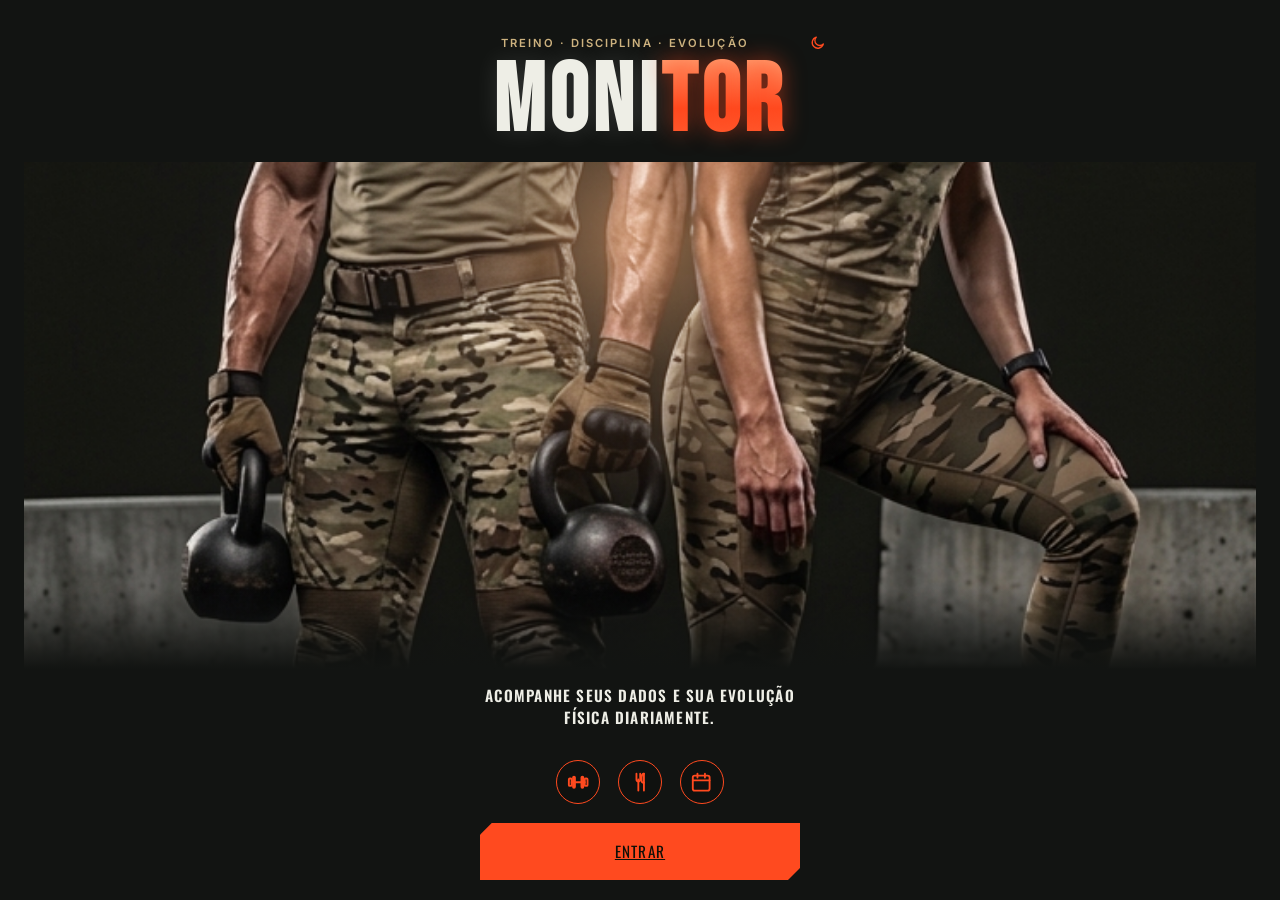
<file: index.html>
<!DOCTYPE html>
<html lang="pt-BR">
<head>
  <meta charset="UTF-8" />
  <meta name="viewport" content="width=device-width, initial-scale=1.0" />
  <title>MONITOR</title>
  <script>
    (function () {
      var theme = localStorage.getItem("monitor_theme") || "dark";
      document.documentElement.setAttribute("data-theme", theme);
    })();
  </script>
  <link rel="preconnect" href="https://fonts.googleapis.com" />
  <link rel="preconnect" href="https://fonts.gstatic.com" crossorigin />
  <link
    href="https://fonts.googleapis.com/css2?family=Bebas+Neue&family=Oswald:wght@400;500;600;700&family=Inter:wght@400;500;600;700&display=swap"
    rel="stylesheet"
  />
  <link rel="stylesheet" href="css/styles.css" />
</head>
<body>
  <main class="splash">
    <div class="splash__header">
      <div class="splash__header-row">
        <p class="splash__badge">Treino &middot; Disciplina &middot; Evolução</p>
        <button
          id="theme-toggle"
          class="theme-toggle splash__theme-toggle"
          type="button"
          aria-label="Alternar tema"
        >
          <svg class="icon-sun" viewBox="0 0 24 24" stroke-width="2" stroke-linecap="round" stroke-linejoin="round">
            <circle cx="12" cy="12" r="4"></circle>
            <path d="M12 2v2M12 20v2M4.9 4.9l1.4 1.4M17.7 17.7l1.4 1.4M2 12h2M20 12h2M4.9 19.1l1.4-1.4M17.7 6.3l1.4-1.4"></path>
          </svg>
          <svg class="icon-moon" viewBox="0 0 24 24" stroke-width="2" stroke-linecap="round" stroke-linejoin="round">
            <path d="M20 14.5A8.5 8.5 0 1 1 9.5 4a6.5 6.5 0 0 0 10.5 10.5z"></path>
          </svg>
        </button>
      </div>
      <h1 class="splash__title">MONI<span>TOR</span></h1>
    </div>

    <div class="splash__hero">
      <img src="assets/images/splash-hero.jpg" alt="" class="splash__hero-img" />
      <div class="splash__hero-glow" aria-hidden="true"></div>
    </div>

    <p class="splash__tagline">Acompanhe seus dados e sua evolução física diariamente.</p>

    <div class="splash__icons" aria-hidden="true">
      <span class="splash__icon">
        <svg viewBox="0 0 24 24" stroke-width="2" stroke-linecap="round" stroke-linejoin="round">
          <rect x="2" y="8" width="3" height="8" rx="1"></rect>
          <rect x="19" y="8" width="3" height="8" rx="1"></rect>
          <line x1="5" y1="12" x2="19" y2="12"></line>
          <rect x="6.5" y="6" width="2" height="12" rx="1"></rect>
          <rect x="15.5" y="6" width="2" height="12" rx="1"></rect>
        </svg>
      </span>
      <span class="splash__icon">
        <svg viewBox="0 0 24 24" stroke-width="2" stroke-linecap="round" stroke-linejoin="round">
          <path d="M8 3v6a2 2 0 0 0 4 0V3"></path>
          <path d="M10 9v12"></path>
          <path d="M16 3c-1.4 0-2.5 1.6-2.5 4v3.5a2 2 0 0 0 2 2H16"></path>
          <path d="M16 3v18"></path>
        </svg>
      </span>
      <span class="splash__icon">
        <svg viewBox="0 0 24 24" stroke-width="2" stroke-linecap="round" stroke-linejoin="round">
          <rect x="3" y="5" width="18" height="16" rx="2"></rect>
          <path d="M3 10h18"></path>
          <path d="M8 3v4"></path>
          <path d="M16 3v4"></path>
        </svg>
      </span>
    </div>

    <div class="splash__actions">
      <a href="dashboard.html" class="btn btn-primary btn-block">Entrar</a>
    </div>
  </main>

  <script src="js/storage.js"></script>
  <script src="js/theme.js"></script>
</body>
</html>
</file>
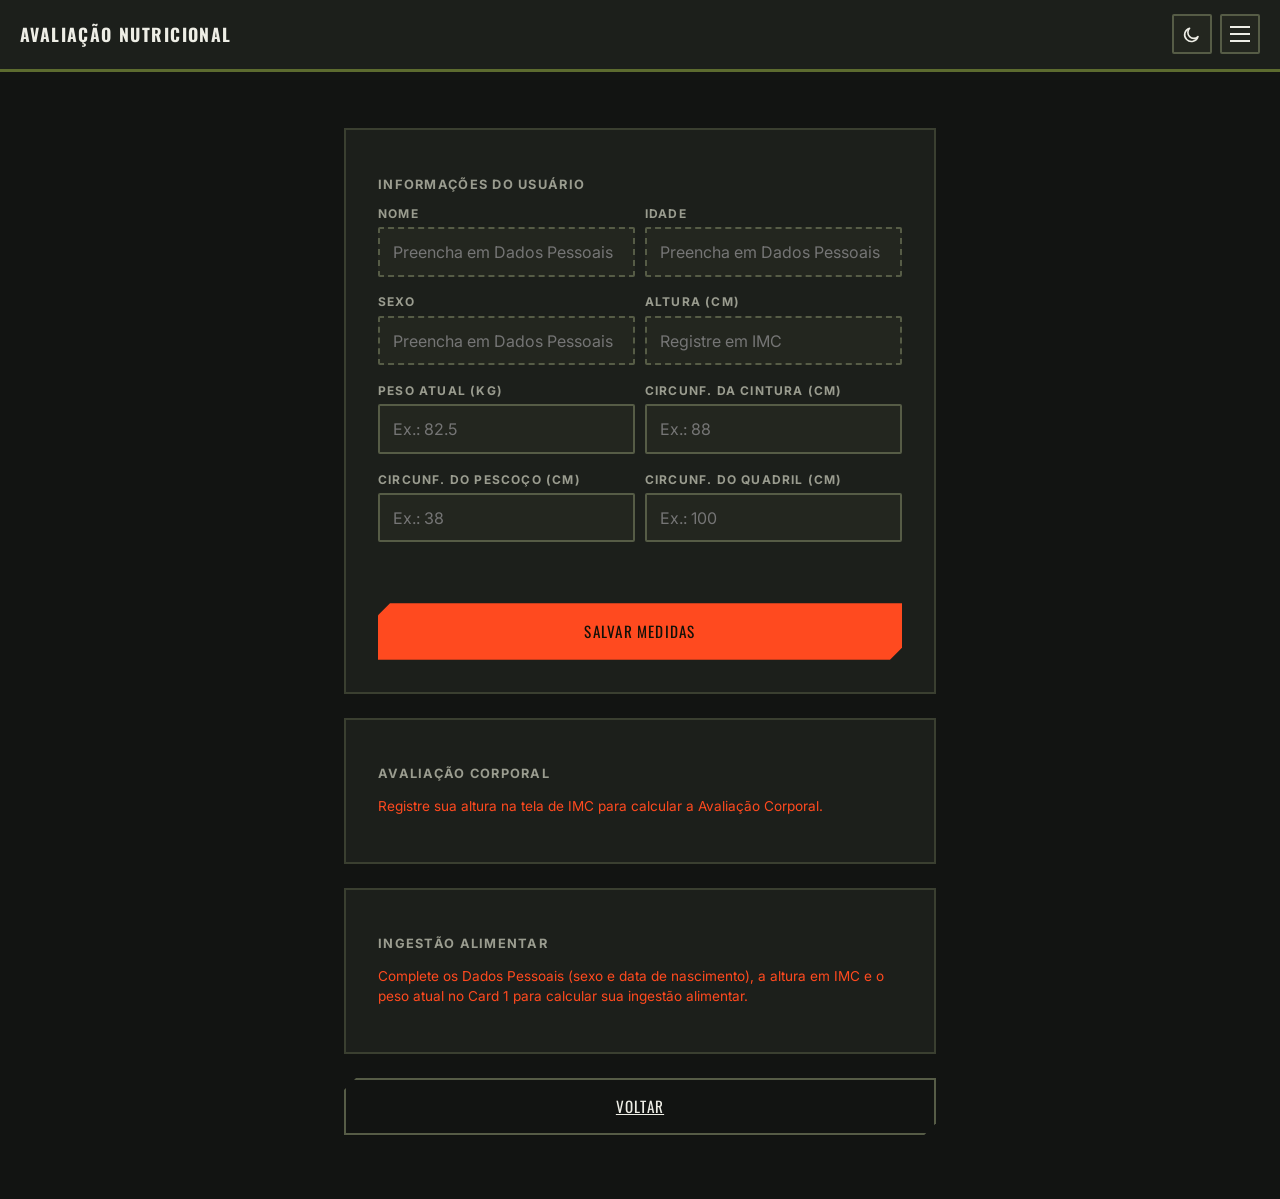
<file: avaliacao-nutricional.html>
<!DOCTYPE html>
<html lang="pt-BR">
<head>
  <meta charset="UTF-8" />
  <meta name="viewport" content="width=device-width, initial-scale=1.0" />
  <title>MONITOR — Avaliação Nutricional</title>
  <script>
    (function () {
      var theme = localStorage.getItem("monitor_theme") || "dark";
      document.documentElement.setAttribute("data-theme", theme);
    })();
  </script>
  <link rel="preconnect" href="https://fonts.googleapis.com" />
  <link rel="preconnect" href="https://fonts.gstatic.com" crossorigin />
  <link
    href="https://fonts.googleapis.com/css2?family=Bebas+Neue&family=Oswald:wght@400;500;600;700&family=Inter:wght@400;500;600;700&display=swap"
    rel="stylesheet"
  />
  <link rel="stylesheet" href="css/styles.css" />
</head>
<body>
  <header class="topbar">
    <h1 class="topbar__title">Avaliação Nutricional</h1>
    <div class="topbar__actions">
      <button id="theme-toggle" class="theme-toggle" type="button" aria-label="Alternar tema">
        <svg class="icon-sun" viewBox="0 0 24 24" stroke-width="2" stroke-linecap="round" stroke-linejoin="round">
          <circle cx="12" cy="12" r="4"></circle>
          <path d="M12 2v2M12 20v2M4.9 4.9l1.4 1.4M17.7 17.7l1.4 1.4M2 12h2M20 12h2M4.9 19.1l1.4-1.4M17.7 6.3l1.4-1.4"></path>
        </svg>
        <svg class="icon-moon" viewBox="0 0 24 24" stroke-width="2" stroke-linecap="round" stroke-linejoin="round">
          <path d="M20 14.5A8.5 8.5 0 1 1 9.5 4a6.5 6.5 0 0 0 10.5 10.5z"></path>
        </svg>
      </button>
      <button
        id="menu-toggle"
        class="hamburger"
        type="button"
        aria-label="Abrir menu"
        aria-expanded="false"
        aria-controls="nav-menu"
      >
        <span></span><span></span><span></span>
      </button>
    </div>
  </header>

  <div id="nav-overlay" class="nav-overlay"></div>
  <nav id="nav-menu" class="nav-menu" aria-hidden="true">
    <p class="nav-menu__title">Menu</p>
    <a href="dashboard.html" class="nav-menu__link">Dashboard</a>
    <a href="dados-pessoais.html" class="nav-menu__link">Dados Pessoais</a>
    <a href="imc.html" class="nav-menu__link">IMC</a>
    <a href="avaliacao-nutricional.html" class="nav-menu__link nav-menu__link--active">Avaliação Nutricional</a>
    <a href="percentual-gordura.html" class="nav-menu__link">% de Gordura</a>
    <a href="calculos-alimentares.html" class="nav-menu__link">Cálculos Alimentares</a>
    <a href="registro-alimentar.html" class="nav-menu__link">Registro Alimentar</a>
    <a href="cadastro-alimentos.html" class="nav-menu__link">Base de Alimentos</a>
    <a href="exercicio-fisico.html" class="nav-menu__link">Exercício Físico</a>
    <button id="menu-sair" class="nav-menu__link nav-menu__link--exit" type="button">Sair</button>
  </nav>

  <main class="container">

    <!-- ===================================================
         CARD 1 — Informações do Usuário
         Nome/idade/sexo/altura vêm de Dados Pessoais e IMC
         (somente leitura). Peso atual e circunferências são
         próprios desta tela e alimentam o Card 2.
         =================================================== -->
    <form id="form-medidas" class="card" novalidate>
      <p class="chart-card__title">Informações do Usuário</p>

      <div class="field-row">
        <div class="field">
          <label for="av-nome">Nome</label>
          <input type="text" id="av-nome" readonly placeholder="Preencha em Dados Pessoais" />
        </div>
        <div class="field">
          <label for="av-idade">Idade</label>
          <input type="text" id="av-idade" readonly placeholder="Preencha em Dados Pessoais" />
        </div>
      </div>

      <div class="field-row">
        <div class="field">
          <label for="av-sexo">Sexo</label>
          <input type="text" id="av-sexo" readonly placeholder="Preencha em Dados Pessoais" />
        </div>
        <div class="field">
          <label for="av-altura">Altura (cm)</label>
          <input type="text" id="av-altura" readonly placeholder="Registre em IMC" />
        </div>
      </div>

      <div class="field-row">
        <div class="field">
          <label for="av-peso">Peso atual (kg)</label>
          <input type="number" id="av-peso" step="0.1" min="0" inputmode="decimal" placeholder="Ex.: 82.5" />
        </div>
        <div class="field">
          <label for="av-cintura">Circunf. da cintura (cm)</label>
          <input type="number" id="av-cintura" step="0.1" min="0" inputmode="decimal" placeholder="Ex.: 88" />
        </div>
      </div>

      <div class="field-row">
        <div class="field">
          <label for="av-pescoco">Circunf. do pescoço (cm)</label>
          <input type="number" id="av-pescoco" step="0.1" min="0" inputmode="decimal" placeholder="Ex.: 38" />
        </div>
        <div class="field">
          <label for="av-quadril">Circunf. do quadril (cm)</label>
          <input type="number" id="av-quadril" step="0.1" min="0" inputmode="decimal" placeholder="Ex.: 100" />
        </div>
      </div>

      <p id="medidas-feedback" class="form-feedback"></p>

      <div class="actions">
        <button type="submit" class="btn btn-primary btn-block">Salvar Medidas</button>
      </div>
    </form>

    <!-- ===================================================
         CARD 2 — Avaliação Corporal
         IMC (OMS) + % de gordura corporal (método US Navy),
         calculados a partir do Card 1. Somente leitura.
         =================================================== -->
    <section class="card">
      <p class="chart-card__title">Avaliação Corporal</p>

      <div id="corporal-resultado" class="totals-grid hidden">
        <div class="total-card">
          <p class="total-card__label">IMC</p>
          <p class="total-card__value" id="av-imc-valor">--</p>
          <p class="total-card__meta" id="av-imc-classificacao"></p>
        </div>
        <div class="total-card">
          <p class="total-card__label">% Gordura Corporal</p>
          <p class="total-card__value" id="av-gordura-valor">--</p>
          <p class="total-card__meta" id="av-gordura-meta">Método US Navy</p>
        </div>
      </div>

      <p id="corporal-mensagem" class="form-feedback"></p>
    </section>

    <!-- ===================================================
         CARD 3 — Ingestão Alimentar
         TMB (Mifflin-St Jeor) x fator de atividade = TDEE.
         Ajuste manual sobre o TDEE define a Meta Calórica Diária,
         que é gravada na MESMA chave usada pelo Registro
         Alimentar/Dashboard (ver comentário no JS).
         =================================================== -->
    <section class="card">
      <p class="chart-card__title">Ingestão Alimentar</p>

      <p id="ingestao-mensagem" class="form-feedback"></p>

      <div id="ingestao-conteudo" class="hidden">
        <div class="field">
          <label>Nível de atividade física</label>
          <div class="radio-group radio-group--stack" id="fator-atividade-group">
            <div class="radio-option">
              <input type="radio" id="fator-sedentario" name="fator-atividade" value="sedentario" />
              <label for="fator-sedentario">Pouco ou nenhum exercício, rotina parada</label>
            </div>
            <div class="radio-option">
              <input type="radio" id="fator-leve" name="fator-atividade" value="leve" />
              <label for="fator-leve">Exercício leve, 1 a 3 vezes por semana</label>
            </div>
            <div class="radio-option">
              <input type="radio" id="fator-moderado" name="fator-atividade" value="moderado" />
              <label for="fator-moderado">Exercício moderado, 3 a 5 vezes por semana</label>
            </div>
            <div class="radio-option">
              <input type="radio" id="fator-intenso" name="fator-atividade" value="intenso" />
              <label for="fator-intenso">Exercício intenso, 6 a 7 vezes por semana</label>
            </div>
            <div class="radio-option">
              <input type="radio" id="fator-muito-intenso" name="fator-atividade" value="muito_intenso" />
              <label for="fator-muito-intenso">Exercício muito intenso todos os dias, ou trabalho físico pesado + treino</label>
            </div>
          </div>
        </div>

        <p id="tmb-texto" class="peso-atual-texto"></p>

        <div class="kcal-overview">
          <p class="kcal-overview__title">Gasto Calórico Diário Estimado</p>
          <p class="kcal-overview__value"><span id="av-tdee-valor">--</span><span class="kcal-overview__meta">kcal</span></p>
        </div>

        <div class="field">
          <label for="av-ajuste">Ajuste (kcal)</label>
          <input type="number" id="av-ajuste" step="50" inputmode="decimal" placeholder="Ex.: -300 ou +300" />
        </div>
        <p class="form-feedback">Ajuste negativo gera déficit calórico (perda de peso). Ajuste positivo gera superávit calórico (ganho de peso).</p>

        <div class="kcal-overview">
          <p class="kcal-overview__title">Meta Calórica Diária</p>
          <p class="kcal-overview__value"><span id="av-meta-valor">--</span><span class="kcal-overview__meta">kcal</span></p>
        </div>

        <p id="meta-calorica-feedback" class="form-feedback"></p>

        <div class="actions">
          <button type="button" id="btn-salvar-meta-calorica" class="btn btn-primary btn-block">Salvar Meta Calórica Diária</button>
        </div>
      </div>
    </section>

    <div class="actions">
      <a href="dashboard.html" class="btn btn-secondary btn-block">Voltar</a>
    </div>
  </main>

  <script src="js/storage.js"></script>
  <script src="js/calculos.js"></script>
  <script src="js/theme.js"></script>
  <script src="js/menu.js"></script>
  <script src="js/avaliacao-nutricional.js"></script>
</body>
</html>
</file>
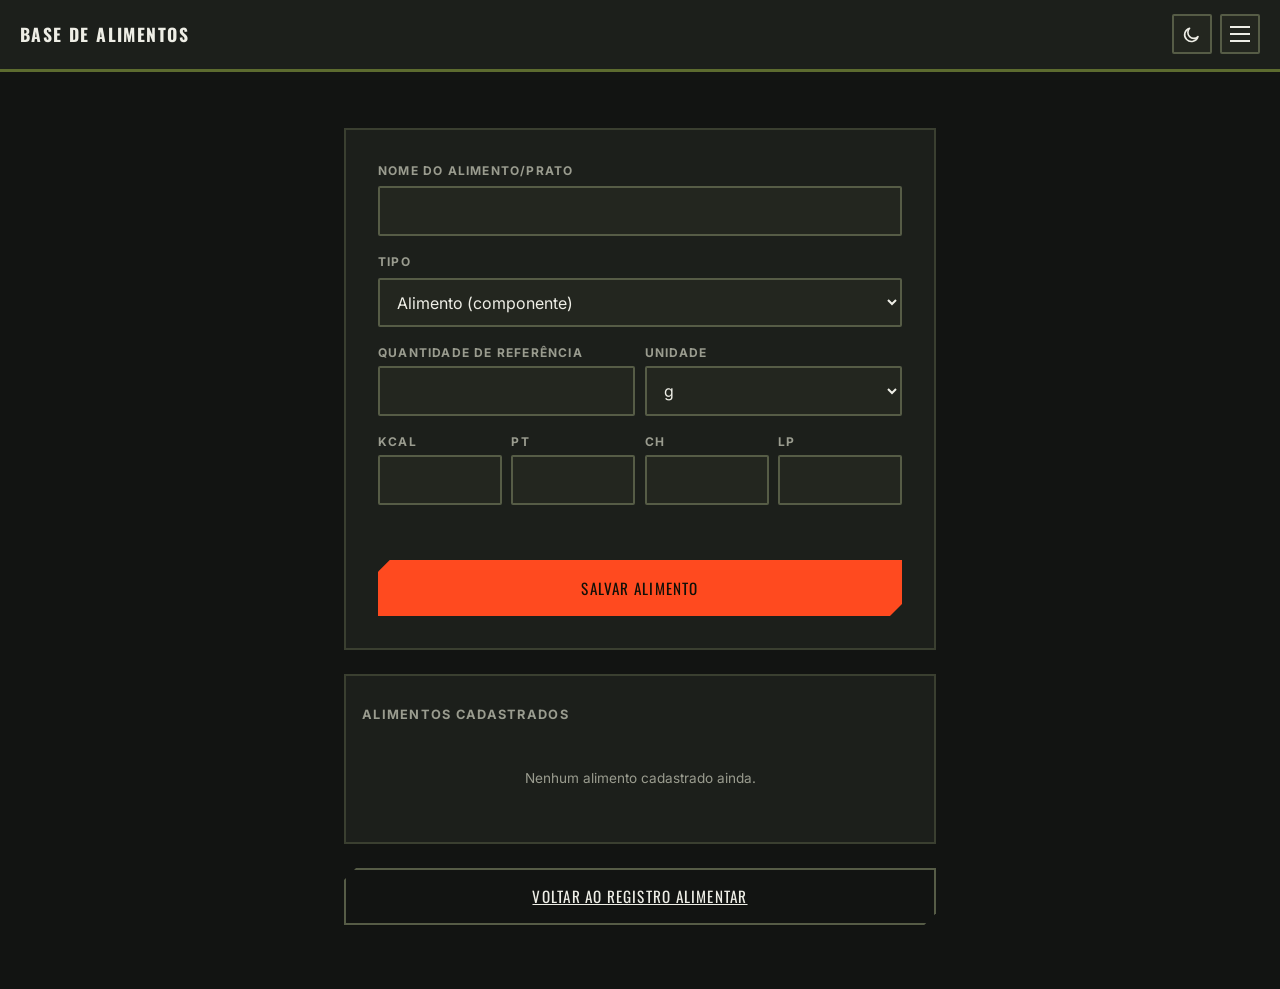
<file: cadastro-alimentos.html>
<!DOCTYPE html>
<html lang="pt-BR">
<head>
  <meta charset="UTF-8" />
  <meta name="viewport" content="width=device-width, initial-scale=1.0" />
  <title>MONITOR — Base de Alimentos</title>
  <script>
    (function () {
      var theme = localStorage.getItem("monitor_theme") || "dark";
      document.documentElement.setAttribute("data-theme", theme);
    })();
  </script>
  <link rel="preconnect" href="https://fonts.googleapis.com" />
  <link rel="preconnect" href="https://fonts.gstatic.com" crossorigin />
  <link
    href="https://fonts.googleapis.com/css2?family=Bebas+Neue&family=Oswald:wght@400;500;600;700&family=Inter:wght@400;500;600;700&display=swap"
    rel="stylesheet"
  />
  <link rel="stylesheet" href="css/styles.css" />
</head>
<body>
  <header class="topbar">
    <h1 class="topbar__title">Base de Alimentos</h1>
    <div class="topbar__actions">
      <button id="theme-toggle" class="theme-toggle" type="button" aria-label="Alternar tema">
        <svg class="icon-sun" viewBox="0 0 24 24" stroke-width="2" stroke-linecap="round" stroke-linejoin="round">
          <circle cx="12" cy="12" r="4"></circle>
          <path d="M12 2v2M12 20v2M4.9 4.9l1.4 1.4M17.7 17.7l1.4 1.4M2 12h2M20 12h2M4.9 19.1l1.4-1.4M17.7 6.3l1.4-1.4"></path>
        </svg>
        <svg class="icon-moon" viewBox="0 0 24 24" stroke-width="2" stroke-linecap="round" stroke-linejoin="round">
          <path d="M20 14.5A8.5 8.5 0 1 1 9.5 4a6.5 6.5 0 0 0 10.5 10.5z"></path>
        </svg>
      </button>
      <button
        id="menu-toggle"
        class="hamburger"
        type="button"
        aria-label="Abrir menu"
        aria-expanded="false"
        aria-controls="nav-menu"
      >
        <span></span><span></span><span></span>
      </button>
    </div>
  </header>

  <div id="nav-overlay" class="nav-overlay"></div>
  <nav id="nav-menu" class="nav-menu" aria-hidden="true">
    <p class="nav-menu__title">Menu</p>
    <a href="dashboard.html" class="nav-menu__link">Dashboard</a>
    <a href="dados-pessoais.html" class="nav-menu__link">Dados Pessoais</a>
    <a href="imc.html" class="nav-menu__link">IMC</a>
    <a href="avaliacao-nutricional.html" class="nav-menu__link">Avaliação Nutricional</a>
    <a href="percentual-gordura.html" class="nav-menu__link">% de Gordura</a>
    <a href="calculos-alimentares.html" class="nav-menu__link">Cálculos Alimentares</a>
    <a href="registro-alimentar.html" class="nav-menu__link">Registro Alimentar</a>
    <a href="cadastro-alimentos.html" class="nav-menu__link nav-menu__link--active">Base de Alimentos</a>
    <a href="exercicio-fisico.html" class="nav-menu__link">Exercício Físico</a>
    <button id="menu-sair" class="nav-menu__link nav-menu__link--exit" type="button">Sair</button>
  </nav>

  <main class="container">
    <form id="form-cadastro-alimento" class="card" novalidate>
      <div class="field">
        <label for="cadastro-nome">Nome do alimento/prato</label>
        <input type="text" id="cadastro-nome" name="cadastro-nome" required />
      </div>

      <div class="field">
        <label for="cadastro-tipo">Tipo</label>
        <select id="cadastro-tipo">
          <option value="componente">Alimento (componente)</option>
          <option value="refeicao_completa">Refeição completa</option>
        </select>
      </div>

      <div class="field-row">
        <div class="field">
          <label for="cadastro-quantidade">Quantidade de referência</label>
          <input type="number" id="cadastro-quantidade" step="0.1" min="0" inputmode="decimal" required />
        </div>
        <div class="field">
          <label for="cadastro-unidade">Unidade</label>
          <select id="cadastro-unidade">
            <option value="g">g</option>
            <option value="ml">ml</option>
            <option value="uni">uni</option>
          </select>
        </div>
      </div>

      <div class="macro-grid">
        <div class="field">
          <label for="cadastro-kcal">Kcal</label>
          <input type="number" id="cadastro-kcal" step="1" min="0" inputmode="decimal" />
        </div>
        <div class="field">
          <label for="cadastro-pt">PT</label>
          <input type="number" id="cadastro-pt" step="0.1" min="0" inputmode="decimal" />
        </div>
        <div class="field">
          <label for="cadastro-ch">CH</label>
          <input type="number" id="cadastro-ch" step="0.1" min="0" inputmode="decimal" />
        </div>
        <div class="field">
          <label for="cadastro-lp">LP</label>
          <input type="number" id="cadastro-lp" step="0.1" min="0" inputmode="decimal" />
        </div>
      </div>

      <p id="cadastro-alimento-feedback" class="form-feedback"></p>

      <div class="actions">
        <button type="submit" class="btn btn-primary btn-block">Salvar Alimento</button>
      </div>
    </form>

    <section class="list-card">
      <p class="list-card__title">Alimentos Cadastrados</p>
      <ul id="alimentos-base-lista" class="record-list"></ul>
      <p id="alimentos-base-lista-empty" class="section-empty hidden">Nenhum alimento cadastrado ainda.</p>
    </section>

    <div class="actions">
      <a href="registro-alimentar.html" class="btn btn-secondary btn-block">Voltar ao Registro Alimentar</a>
    </div>
  </main>

  <div id="modal-editar-alimento" class="modal-overlay hidden">
    <div class="modal" role="dialog" aria-modal="true" aria-labelledby="modal-editar-alimento-title">
      <h2 id="modal-editar-alimento-title" class="modal__title">Editar Alimento</h2>
      <form id="form-editar-alimento" novalidate>
        <div class="field">
          <label for="editar-alimento-nome">Nome do alimento/prato</label>
          <input type="text" id="editar-alimento-nome" required />
        </div>

        <div class="field">
          <label for="editar-alimento-tipo">Tipo</label>
          <select id="editar-alimento-tipo">
            <option value="componente">Alimento (componente)</option>
            <option value="refeicao_completa">Refeição completa</option>
          </select>
        </div>

        <div class="field-row">
          <div class="field">
            <label for="editar-alimento-quantidade">Quantidade de referência</label>
            <input type="number" id="editar-alimento-quantidade" step="0.1" min="0" inputmode="decimal" required />
          </div>
          <div class="field">
            <label for="editar-alimento-unidade">Unidade</label>
            <select id="editar-alimento-unidade">
              <option value="g">g</option>
              <option value="ml">ml</option>
              <option value="uni">uni</option>
            </select>
          </div>
        </div>

        <div class="macro-grid">
          <div class="field">
            <label for="editar-alimento-kcal">Kcal</label>
            <input type="number" id="editar-alimento-kcal" step="1" min="0" inputmode="decimal" />
          </div>
          <div class="field">
            <label for="editar-alimento-pt">PT</label>
            <input type="number" id="editar-alimento-pt" step="0.1" min="0" inputmode="decimal" />
          </div>
          <div class="field">
            <label for="editar-alimento-ch">CH</label>
            <input type="number" id="editar-alimento-ch" step="0.1" min="0" inputmode="decimal" />
          </div>
          <div class="field">
            <label for="editar-alimento-lp">LP</label>
            <input type="number" id="editar-alimento-lp" step="0.1" min="0" inputmode="decimal" />
          </div>
        </div>

        <p id="editar-alimento-feedback" class="form-feedback"></p>

        <div class="actions">
          <button type="submit" class="btn btn-primary btn-block">Salvar</button>
          <button type="button" id="btn-cancelar-edicao-alimento" class="btn btn-secondary btn-block">Cancelar</button>
        </div>
      </form>
    </div>
  </div>

  <script src="js/storage.js"></script>
  <script src="js/theme.js"></script>
  <script src="js/menu.js"></script>
  <script src="js/cadastro-alimentos.js"></script>
</body>
</html>
</file>
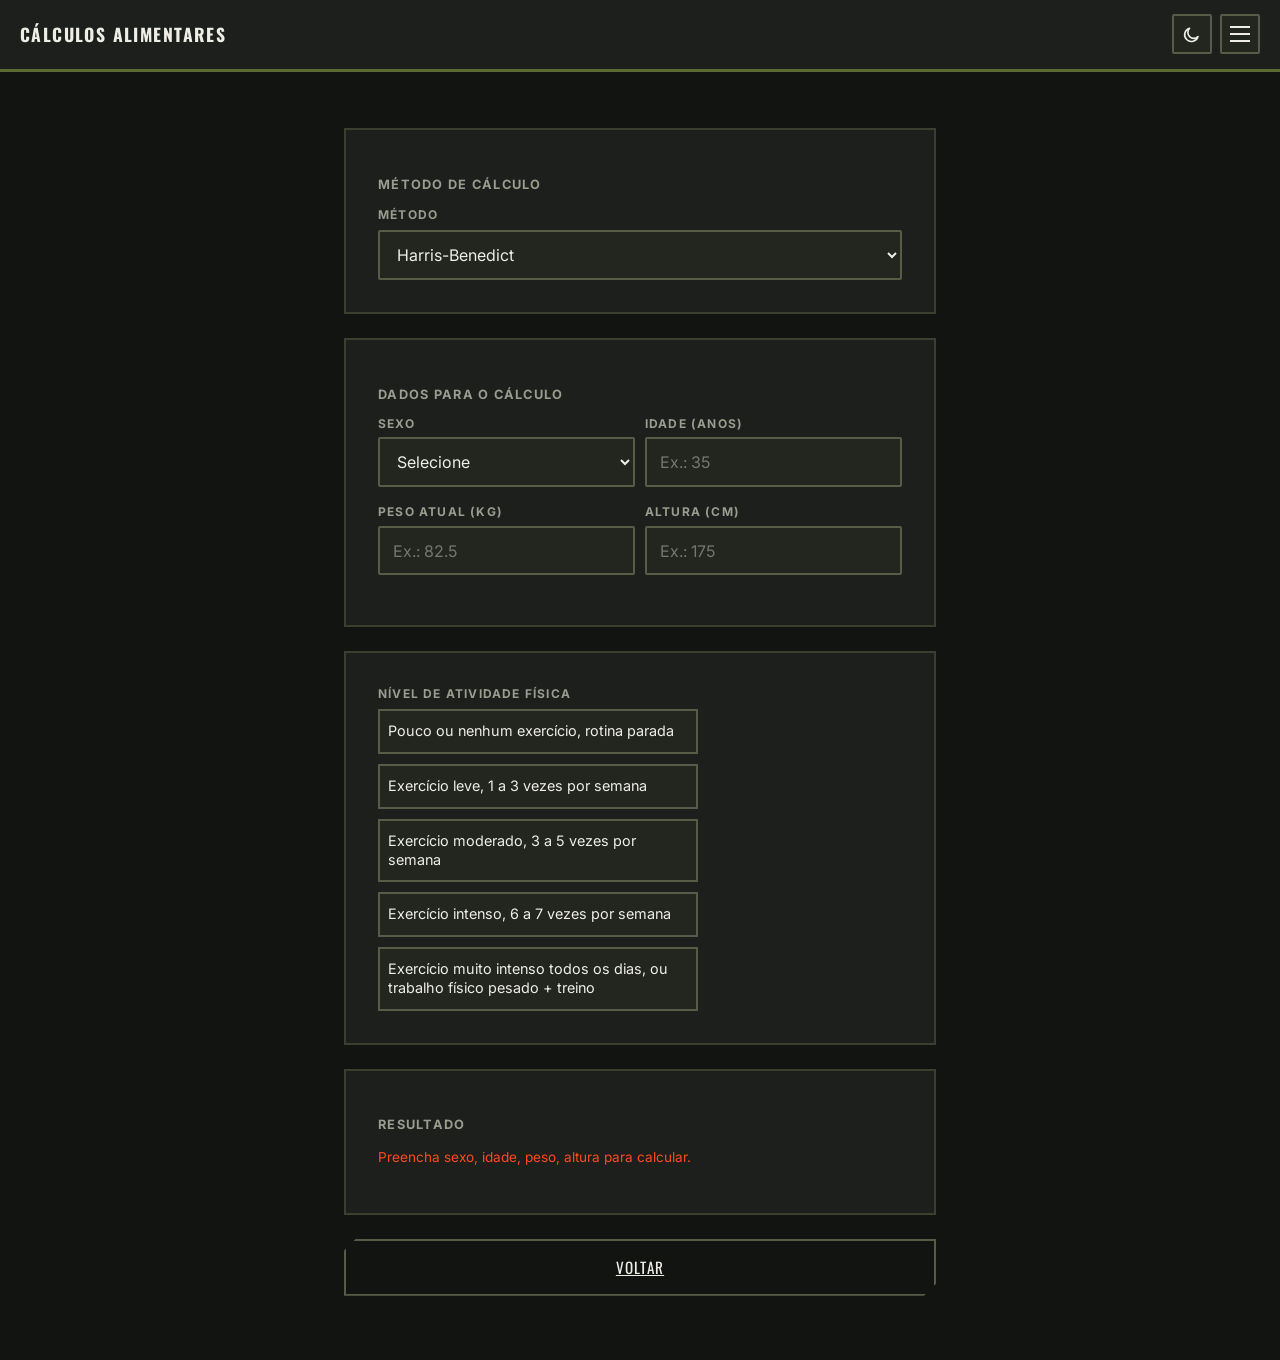
<file: calculos-alimentares.html>
<!DOCTYPE html>
<html lang="pt-BR">
<head>
  <meta charset="UTF-8" />
  <meta name="viewport" content="width=device-width, initial-scale=1.0" />
  <title>MONITOR — Cálculos Alimentares</title>
  <script>
    (function () {
      var theme = localStorage.getItem("monitor_theme") || "dark";
      document.documentElement.setAttribute("data-theme", theme);
    })();
  </script>
  <link rel="preconnect" href="https://fonts.googleapis.com" />
  <link rel="preconnect" href="https://fonts.gstatic.com" crossorigin />
  <link
    href="https://fonts.googleapis.com/css2?family=Bebas+Neue&family=Oswald:wght@400;500;600;700&family=Inter:wght@400;500;600;700&display=swap"
    rel="stylesheet"
  />
  <link rel="stylesheet" href="css/styles.css" />
</head>
<body>
  <header class="topbar">
    <h1 class="topbar__title">Cálculos Alimentares</h1>
    <div class="topbar__actions">
      <button id="theme-toggle" class="theme-toggle" type="button" aria-label="Alternar tema">
        <svg class="icon-sun" viewBox="0 0 24 24" stroke-width="2" stroke-linecap="round" stroke-linejoin="round">
          <circle cx="12" cy="12" r="4"></circle>
          <path d="M12 2v2M12 20v2M4.9 4.9l1.4 1.4M17.7 17.7l1.4 1.4M2 12h2M20 12h2M4.9 19.1l1.4-1.4M17.7 6.3l1.4-1.4"></path>
        </svg>
        <svg class="icon-moon" viewBox="0 0 24 24" stroke-width="2" stroke-linecap="round" stroke-linejoin="round">
          <path d="M20 14.5A8.5 8.5 0 1 1 9.5 4a6.5 6.5 0 0 0 10.5 10.5z"></path>
        </svg>
      </button>
      <button
        id="menu-toggle"
        class="hamburger"
        type="button"
        aria-label="Abrir menu"
        aria-expanded="false"
        aria-controls="nav-menu"
      >
        <span></span><span></span><span></span>
      </button>
    </div>
  </header>

  <div id="nav-overlay" class="nav-overlay"></div>
  <nav id="nav-menu" class="nav-menu" aria-hidden="true">
    <p class="nav-menu__title">Menu</p>
    <a href="dashboard.html" class="nav-menu__link">Dashboard</a>
    <a href="dados-pessoais.html" class="nav-menu__link">Dados Pessoais</a>
    <a href="imc.html" class="nav-menu__link">IMC</a>
    <a href="avaliacao-nutricional.html" class="nav-menu__link">Avaliação Nutricional</a>
    <a href="percentual-gordura.html" class="nav-menu__link">% de Gordura</a>
    <a href="calculos-alimentares.html" class="nav-menu__link nav-menu__link--active">Cálculos Alimentares</a>
    <a href="registro-alimentar.html" class="nav-menu__link">Registro Alimentar</a>
    <a href="cadastro-alimentos.html" class="nav-menu__link">Base de Alimentos</a>
    <a href="exercicio-fisico.html" class="nav-menu__link">Exercício Físico</a>
    <button id="menu-sair" class="nav-menu__link nav-menu__link--exit" type="button">Sair</button>
  </nav>

  <main class="container">

    <!-- ===================================================
         BLOCO 1 — Seletor de método
         Opções geradas a partir de METODOS_CALCULO em
         calculos-alimentares.js.
         =================================================== -->
    <section class="card">
      <p class="chart-card__title">Método de Cálculo</p>
      <div class="field">
        <label for="ca-metodo">Método</label>
        <select id="ca-metodo"></select>
      </div>
    </section>

    <!-- ===================================================
         BLOCO 2 — Campos de entrada
         Cada campo tem data-campo; só os campos exigidos pelo
         método selecionado ficam visíveis (os valores digitados
         são mantidos ao trocar de método).
         =================================================== -->
    <section class="card">
      <p class="chart-card__title">Dados para o Cálculo</p>

      <div class="field-row">
        <div class="field" data-campo="sexo">
          <label for="ca-sexo">Sexo</label>
          <select id="ca-sexo">
            <option value="">Selecione</option>
            <option value="M">Masculino</option>
            <option value="F">Feminino</option>
          </select>
        </div>
        <div class="field" data-campo="idade">
          <label for="ca-idade">Idade (anos)</label>
          <input type="number" id="ca-idade" step="1" min="0" inputmode="numeric" placeholder="Ex.: 35" />
        </div>
      </div>

      <div class="field-row">
        <div class="field" data-campo="peso">
          <label for="ca-peso">Peso atual (kg)</label>
          <input type="number" id="ca-peso" step="0.1" min="0" inputmode="decimal" placeholder="Ex.: 82.5" />
        </div>
        <div class="field" data-campo="altura">
          <label for="ca-altura">Altura (cm)</label>
          <input type="number" id="ca-altura" step="0.1" min="0" inputmode="decimal" placeholder="Ex.: 175" />
        </div>
      </div>
    </section>

    <!-- ===================================================
         BLOCO 3 — Fator de atividade
         Componente compartilhado (montarFatorAtividade em
         js/componentes-energia.js).
         =================================================== -->
    <!-- Título vem do próprio componente ("Nível de atividade física"). -->
    <section class="card">
      <div id="ca-fator-atividade"></div>
    </section>

    <!-- ===================================================
         BLOCO 4 — Resultado
         TMB (método escolhido) × fator = Gasto Calórico Diário
         Estimado; + ajuste (componente compartilhado) = Meta
         Calórica Diária.
         =================================================== -->
    <section class="card">
      <p class="chart-card__title">Resultado</p>

      <p id="ca-mensagem" class="form-feedback"></p>

      <div id="ca-resultado" class="hidden">
        <p id="ca-tmb-texto" class="peso-atual-texto"></p>

        <div class="kcal-overview">
          <p class="kcal-overview__title">Gasto Calórico Diário Estimado</p>
          <p class="kcal-overview__value"><span id="ca-tdee-valor">--</span><span class="kcal-overview__meta">kcal</span></p>
        </div>

        <div id="ca-ajuste-kcal"></div>

        <div class="kcal-overview">
          <p class="kcal-overview__title">Meta Calórica Diária</p>
          <p class="kcal-overview__value"><span id="ca-meta-valor">--</span><span class="kcal-overview__meta">kcal</span></p>
        </div>
      </div>

      <p id="ca-fonte" class="peso-atual-texto hidden"></p>
    </section>

    <div class="actions">
      <a href="dashboard.html" class="btn btn-secondary btn-block">Voltar</a>
    </div>
  </main>

  <script src="js/storage.js"></script>
  <script src="js/calculos.js"></script>
  <script src="js/componentes-energia.js"></script>
  <script src="js/theme.js"></script>
  <script src="js/menu.js"></script>
  <script src="js/calculos-alimentares.js"></script>
</body>
</html>
</file>
<file: css/styles.css>
/* =========================================================
   MONITOR — estilos globais
   Vibe: crossfit / militar / aventura / atividade intensa
   Tema padrão: escuro. Alternável via [data-theme] no <html>.
   ========================================================= */

/* ---------- Reset básico ---------- */
*,
*::before,
*::after {
  box-sizing: border-box;
}

html,
body {
  margin: 0;
  padding: 0;
}

body {
  min-height: 100vh;
}

img {
  max-width: 100%;
  display: block;
}

button {
  font-family: inherit;
}

/* ---------- Design tokens ---------- */
:root {
  /* Tema escuro (padrão) */
  --bg: #121412;
  --bg-elevated: #1c1f1b;
  --bg-input: #23261f;
  --text: #eeeee6;
  --text-muted: #9a9c8f;
  --border: #3a3f30;
  --border-strong: #565c46;

  --accent-olive: #5c6b2f;
  --accent-olive-strong: #77893d;
  --accent-action: #ff4a1f;
  --accent-action-strong: #ff6a3d;
  --accent-success: #6fae4a;
  --accent-warning: #e0a624;

  --faixa-verde: #4a9c3f;
  --faixa-amarelo: #d1a521;
  --faixa-vermelho: #cf3a2a;
  /* Tons intermediários (classificação ACE de % de gordura), derivados
     das faixas acima para não sair da paleta. */
  --faixa-verde-claro: color-mix(in srgb, var(--faixa-verde) 62%, #ffffff);
  --faixa-verde-amarelado: color-mix(in srgb, var(--faixa-verde) 50%, var(--faixa-amarelo));

  --accent-sand: #cdb27f;

  --on-accent: #101008;

  --font-display: "Oswald", "Arial Narrow", sans-serif;
  --font-mega: "Bebas Neue", "Oswald", sans-serif;
  --font-body: "Inter", -apple-system, BlinkMacSystemFont, "Segoe UI", sans-serif;

  --radius: 2px;
  --shadow: 0 4px 0 rgba(0, 0, 0, 0.35);
}

:root[data-theme="light"] {
  --bg: #ddcea3;
  --bg-elevated: #f7f1e2;
  --bg-input: #fffbf2;
  --text: #2a2b24;
  --text-muted: #6b6b5c;
  --border: #b6a679;
  --border-strong: #a99d76;

  --accent-olive: #4b5a24;
  --accent-olive-strong: #3c481d;
  --accent-action: #d43e14;
  --accent-action-strong: #b3350f;
  --accent-success: #4a7a30;
  --accent-warning: #a8730f;

  --on-accent: #fbf6ea;

  /* No fundo claro, o verde-claro precisa de menos branco para ter contraste. */
  --faixa-verde-claro: color-mix(in srgb, var(--faixa-verde) 80%, #ffffff);

  --accent-sand: #8a6d3f;

  --shadow: 0 4px 0 rgba(0, 0, 0, 0.15);
}

body {
  background-color: var(--bg);
  color: var(--text);
  font-family: var(--font-body);
  line-height: 1.5;
  transition: background-color 0.2s ease, color 0.2s ease;
}

h1,
h2,
h3 {
  font-family: var(--font-display);
  text-transform: uppercase;
  letter-spacing: 0.03em;
  margin: 0 0 0.5em;
}

/* ---------- Padrão único de títulos e labels (caixa alta + negrito) ----------
   Todo título de tela, título de card/seção e label de campo segue este
   padrão. Aqui só se define caixa e peso — fonte, tamanho, cor e
   espaçamento continuam nas regras de cada classe.
   Novo título/label: usar uma das classes abaixo (ou h1–h3), não criar
   estilo próprio.
   Fora do padrão de propósito (são conteúdo, não título): opções de
   radio (.radio-option label), valores (.progress-bar-vertical__label,
   .list-card__title-range), textos informativos e nome do usuário. */
h1,
h2,
h3,
.topbar__title,
.nav-menu__title,
.dashboard-box__title,
.dashboard-box__title-static,
.dashboard-user__label,
.chart-card__title,
.list-card__title,
.kcal-overview__title,
.total-card__label,
.meal-block__total-label,
.modal__title,
.field > label {
  text-transform: uppercase;
  font-weight: 700;
}

a {
  color: inherit;
}

/* ---------- Layout utilitário ---------- */
.container {
  width: 100%;
  max-width: 480px;
  margin: 0 auto;
  padding: 1.25rem 1.25rem 3rem;
}

@media (min-width: 768px) {
  .container {
    max-width: 640px;
    padding: 2rem 1.5rem 4rem;
  }
}

.hidden {
  display: none !important;
}

/* ---------- Splash (index.html) ---------- */
.splash {
  min-height: 100vh;
  min-height: 100dvh;
  display: flex;
  flex-direction: column;
  align-items: center;
  text-align: center;
  padding: 1.5rem 1.5rem 1.25rem;
  position: relative;
  overflow-x: hidden;
}

.splash__header {
  flex: 0 0 auto;
  width: 100%;
  max-width: 24rem;
}

.splash__header-row {
  position: relative;
  display: flex;
  align-items: center;
  justify-content: center;
}

.splash__badge {
  font-family: var(--font-body);
  font-weight: 600;
  font-size: 0.7rem;
  letter-spacing: 0.18em;
  text-transform: uppercase;
  color: var(--accent-sand);
  margin-bottom: 0.5rem;
  padding-right: 1.9rem;
}

.theme-toggle.splash__theme-toggle {
  position: absolute;
  top: 50%;
  right: 0;
  transform: translateY(-50%);
  width: 1.75rem;
  height: 1.75rem;
  background: transparent;
  border: none;
  box-shadow: none;
  color: var(--accent-action);
  z-index: 2;
}

.theme-toggle.splash__theme-toggle svg {
  width: 1.3rem;
  height: 1.3rem;
}

.splash__title {
  font-family: var(--font-mega);
  font-size: clamp(3.5rem, 18vw, 6rem);
  letter-spacing: 0.05em;
  color: var(--text);
  margin: 0;
  line-height: 0.9;
  text-shadow: 0 0 24px rgba(255, 255, 255, 0.12);
}

.splash__title span {
  background: linear-gradient(180deg, #ffb98a 0%, var(--accent-action) 55%, var(--accent-action-strong) 100%);
  -webkit-background-clip: text;
  background-clip: text;
  color: transparent;
  text-shadow: 0 0 22px rgba(255, 74, 31, 0.5);
}

.splash__hero {
  position: relative;
  flex: 1 1 260px;
  min-height: 190px;
  width: 100%;
  margin: 1rem -1.5rem 0;
  overflow: hidden;
}

.splash__hero-img {
  width: 100%;
  height: 100%;
  object-fit: cover;
  object-position: center 55%;
  display: block;
}

.splash__hero-glow {
  position: absolute;
  inset: 0;
  background: radial-gradient(circle at 50% 14%, rgba(255, 176, 120, 0.55) 0%, rgba(255, 176, 120, 0.2) 18%, rgba(255, 176, 120, 0) 40%);
  mix-blend-mode: screen;
  pointer-events: none;
}

.splash__hero::after {
  content: "";
  position: absolute;
  left: 0;
  right: 0;
  bottom: 0;
  height: 16%;
  background: linear-gradient(to bottom, rgba(0, 0, 0, 0), var(--bg));
  pointer-events: none;
}

.splash__tagline {
  flex: 0 0 auto;
  margin-top: 0.9rem;
  color: var(--text);
  font-family: var(--font-display);
  font-weight: 600;
  font-size: 0.95rem;
  text-transform: uppercase;
  letter-spacing: 0.08em;
  max-width: 22rem;
}

.splash__icons {
  flex: 0 0 auto;
  display: flex;
  justify-content: center;
  gap: 1.1rem;
  margin-top: 1rem;
}

.splash__icon {
  width: 2.75rem;
  height: 2.75rem;
  border-radius: 50%;
  border: 1.5px solid var(--accent-action);
  display: inline-flex;
  align-items: center;
  justify-content: center;
  color: var(--accent-action);
  background: rgba(0, 0, 0, 0.15);
}

.splash__icon svg {
  width: 1.4rem;
  height: 1.4rem;
  stroke: currentColor;
  fill: none;
}

.splash__actions {
  flex: 0 0 auto;
  margin-top: 1.15rem;
  width: 100%;
  max-width: 20rem;
}

/* ---------- Barra superior fixa ---------- */
.topbar {
  position: sticky;
  top: 0;
  z-index: 30;
  display: flex;
  align-items: center;
  justify-content: space-between;
  gap: 1rem;
  padding: 0.9rem 1.25rem;
  background-color: var(--bg-elevated);
  border-bottom: 3px solid var(--accent-olive);
}

.topbar__title {
  font-family: var(--font-display);
  text-transform: uppercase;
  letter-spacing: 0.08em;
  font-size: 1.1rem;
  margin: 0;
}

.topbar__title-group {
  display: flex;
  flex-direction: column;
  gap: 0.1rem;
}

.date-chip {
  font-family: var(--font-body);
  font-size: 0.7rem;
  color: var(--text-muted);
}

.topbar__actions {
  display: flex;
  align-items: center;
  gap: 0.5rem;
}

/* ---------- Botão de tema ---------- */
.theme-toggle {
  width: 2.5rem;
  height: 2.5rem;
  display: inline-flex;
  align-items: center;
  justify-content: center;
  background: var(--bg-input);
  border: 2px solid var(--border-strong);
  color: var(--text);
  cursor: pointer;
  border-radius: var(--radius);
}

.theme-toggle svg {
  width: 1.2rem;
  height: 1.2rem;
  stroke: currentColor;
  fill: none;
}

:root[data-theme="light"] .theme-toggle .icon-moon,
:root:not([data-theme="light"]) .theme-toggle .icon-sun {
  display: none;
}

/* ---------- Botão hambúrguer ---------- */
.hamburger {
  width: 2.5rem;
  height: 2.5rem;
  display: inline-flex;
  flex-direction: column;
  align-items: center;
  justify-content: center;
  gap: 5px;
  background: var(--bg-input);
  border: 2px solid var(--border-strong);
  cursor: pointer;
  border-radius: var(--radius);
}

.hamburger span {
  display: block;
  width: 1.2rem;
  height: 2px;
  background-color: var(--text);
}

/* ---------- Menu de navegação ---------- */
.nav-overlay {
  position: fixed;
  inset: 0;
  background: rgba(0, 0, 0, 0.5);
  opacity: 0;
  pointer-events: none;
  transition: opacity 0.2s ease;
  z-index: 35;
}

.nav-overlay.open {
  opacity: 1;
  pointer-events: auto;
}

.nav-menu {
  position: fixed;
  top: 0;
  right: 0;
  height: 100%;
  width: min(78vw, 300px);
  background: var(--bg-elevated);
  border-left: 3px solid var(--accent-olive);
  transform: translateX(100%);
  transition: transform 0.25s ease;
  z-index: 40;
  padding: 1.5rem 1.25rem;
  display: flex;
  flex-direction: column;
  gap: 0.5rem;
}

.nav-menu.open {
  transform: translateX(0);
}

.nav-menu__title {
  font-family: var(--font-display);
  text-transform: uppercase;
  letter-spacing: 0.1em;
  color: var(--text-muted);
  font-size: 0.8rem;
  margin-bottom: 1rem;
}

.nav-menu__link {
  display: block;
  padding: 0.85rem 0.75rem;
  background: var(--bg-input);
  border: 2px solid var(--border);
  color: var(--text);
  text-decoration: none;
  font-family: var(--font-display);
  text-transform: uppercase;
  letter-spacing: 0.05em;
  font-size: 0.95rem;
  cursor: pointer;
  text-align: left;
}

.nav-menu__link:hover,
.nav-menu__link:focus-visible {
  border-color: var(--accent-olive-strong);
}

.nav-menu__link--active {
  border-color: var(--accent-olive-strong);
  background-color: color-mix(in srgb, var(--accent-olive) 25%, var(--bg-input));
}

.nav-menu__link--exit {
  margin-top: auto;
  border-color: var(--accent-action);
  color: var(--accent-action);
}

/* ---------- Formulários ---------- */
.card {
  background: var(--bg-elevated);
  border: 2px solid var(--border);
  padding: 1.25rem;
  margin-top: 1.5rem;
}

.field {
  margin-bottom: 1.1rem;
}

.field:last-child {
  margin-bottom: 0;
}

.field label {
  display: block;
  font-size: 0.75rem;
  text-transform: uppercase;
  letter-spacing: 0.1em;
  color: var(--text-muted);
  margin-bottom: 0.4rem;
}

.field input[type="text"],
.field input[type="date"],
.field input[type="number"],
.field select {
  width: 100%;
  /* Altura fixa: text/number/date/select renderizam com alturas nativas
     diferentes (sobretudo date/select no mobile) — ver bloco
     "Alinhamento de campos lado a lado" abaixo. */
  height: 3.1rem;
  line-height: 1.25;
  padding: 0.75rem 0.8rem;
  background: var(--bg-input);
  border: 2px solid var(--border-strong);
  color: var(--text);
  font-family: var(--font-body);
  font-size: 1rem;
  border-radius: var(--radius);
}

.field input:focus,
.field select:focus {
  outline: none;
  border-color: var(--accent-action);
}

.field input[readonly] {
  color: var(--text-muted);
  border-style: dashed;
}

.radio-group {
  display: flex;
  gap: 0.6rem;
  flex-wrap: wrap;
}

.radio-option {
  flex: 1 1 auto;
}

.radio-option input {
  position: absolute;
  opacity: 0;
  pointer-events: none;
}

.radio-option label {
  display: block;
  text-align: center;
  padding: 0.7rem 0.5rem;
  border: 2px solid var(--border-strong);
  background: var(--bg-input);
  color: var(--text);
  text-transform: uppercase;
  font-size: 0.8rem;
  letter-spacing: 0.05em;
  cursor: pointer;
  margin: 0;
}

.radio-option input:checked + label {
  border-color: var(--accent-olive-strong);
  background-color: color-mix(in srgb, var(--accent-olive) 30%, var(--bg-input));
  color: var(--text);
}

/* Variante vertical do radio-group para opções com texto mais longo
   (ex.: fator de atividade na Avaliação Nutricional) */
.radio-group--stack {
  flex-direction: column;
}

.radio-group--stack .radio-option label {
  text-align: left;
  text-transform: none;
  letter-spacing: normal;
  font-size: 0.9rem;
  line-height: 1.3;
}

.form-feedback {
  min-height: 1.2rem;
  font-size: 0.85rem;
  color: var(--accent-action);
  margin-top: 0.75rem;
}

.form-feedback.success {
  color: var(--accent-success);
}

/* ---------- Botões ---------- */
.btn {
  display: inline-flex;
  align-items: center;
  justify-content: center;
  width: 100%;
  padding: 0.95rem 1.25rem;
  font-family: var(--font-display);
  text-transform: uppercase;
  letter-spacing: 0.08em;
  font-size: 0.95rem;
  border: 2px solid transparent;
  cursor: pointer;
  clip-path: polygon(12px 0, 100% 0, 100% calc(100% - 12px), calc(100% - 12px) 100%, 0 100%, 0 12px);
  box-shadow: var(--shadow);
  transition: transform 0.05s ease;
}

.btn:active {
  transform: translateY(2px);
  box-shadow: none;
}

.btn-primary {
  background-color: var(--accent-action);
  color: var(--on-accent);
}

.btn-primary:hover {
  background-color: var(--accent-action-strong);
}

.btn-secondary {
  background-color: transparent;
  border-color: var(--border-strong);
  color: var(--text);
}

.btn-secondary:hover {
  border-color: var(--accent-olive-strong);
}

.btn-block + .btn-block {
  margin-top: 0.75rem;
}

.actions {
  margin-top: 1.5rem;
  display: flex;
  flex-direction: column;
}

/* ---------- Gráfico ---------- */
.chart-card {
  margin-top: 1.5rem;
  background: var(--bg-elevated);
  border: 2px solid var(--border);
  padding: 1rem;
}

.chart-card__title {
  font-size: 0.8rem;
  text-transform: uppercase;
  letter-spacing: 0.1em;
  color: var(--text-muted);
  margin-bottom: 0.75rem;
}

.chart-card__header {
  display: flex;
  align-items: center;
  justify-content: space-between;
  gap: 0.75rem;
}

.chart-card__header .chart-card__title {
  margin-bottom: 0;
}

.chart-card__header .dashboard-box__title {
  margin-bottom: 0;
}

.chart-card__nav {
  display: flex;
  gap: 0.4rem;
  margin-bottom: 0.75rem;
}

.chart-empty {
  color: var(--text-muted);
  font-size: 0.85rem;
  text-align: center;
  padding: 1.5rem 0;
}

/* ---------- Modal ---------- */
.modal-overlay {
  position: fixed;
  inset: 0;
  background: rgba(0, 0, 0, 0.6);
  display: flex;
  align-items: center;
  justify-content: center;
  padding: 1.25rem;
  z-index: 50;
}

.modal {
  width: 100%;
  max-width: 400px;
  max-height: 90vh;
  overflow-y: auto;
  background: var(--bg-elevated);
  border: 2px solid var(--accent-olive);
  padding: 1.5rem;
  box-shadow: var(--shadow);
}

.modal__title {
  font-size: 1.1rem;
  margin-bottom: 1rem;
}

/* ---------- Lista de registros ---------- */
.list-card {
  margin-top: 1.5rem;
  background: var(--bg-elevated);
  border: 2px solid var(--border);
  padding: 1rem;
}

.list-card__title {
  font-size: 0.8rem;
  text-transform: uppercase;
  letter-spacing: 0.1em;
  color: var(--text-muted);
  margin-bottom: 0.75rem;
}

.list-card__header {
  display: flex;
  align-items: center;
  justify-content: space-between;
  gap: 0.75rem;
  margin-bottom: 0.75rem;
}

.list-card__header .list-card__title {
  margin-bottom: 0;
}

.list-card__header .btn {
  width: auto;
  padding: 0.6rem 1rem;
  font-size: 0.8rem;
}

.record-list {
  list-style: none;
  margin: 0;
  padding: 0;
  display: flex;
  flex-direction: column;
  gap: 0.6rem;
}

.record-item {
  display: flex;
  align-items: center;
  justify-content: space-between;
  gap: 0.75rem;
  padding: 0.75rem 0.85rem;
  background: var(--bg-input);
  border: 2px solid var(--border);
}

.record-item__info {
  display: flex;
  flex-direction: column;
  gap: 0.15rem;
  min-width: 0;
}

.record-item__data {
  font-size: 0.7rem;
  color: var(--text-muted);
  text-transform: uppercase;
  letter-spacing: 0.05em;
}

.record-item__valor {
  font-family: var(--font-display);
  font-size: 1rem;
  letter-spacing: 0.02em;
}

.record-item__valor small {
  font-family: var(--font-body);
  color: var(--text-muted);
  font-size: 0.75rem;
  text-transform: none;
  letter-spacing: 0;
  margin-left: 0.35rem;
}

.record-item__actions {
  display: flex;
  gap: 0.4rem;
  flex-shrink: 0;
}

.icon-btn {
  width: 2.25rem;
  height: 2.25rem;
  display: inline-flex;
  align-items: center;
  justify-content: center;
  background: var(--bg-elevated);
  border: 2px solid var(--border-strong);
  color: var(--text);
  cursor: pointer;
  flex-shrink: 0;
}

.icon-btn svg {
  width: 1rem;
  height: 1rem;
  stroke: currentColor;
  fill: none;
}

.icon-btn--edit:hover,
.icon-btn--edit:focus-visible {
  border-color: var(--accent-olive-strong);
}

.icon-btn--add:hover,
.icon-btn--add:focus-visible {
  border-color: var(--faixa-verde);
  color: var(--faixa-verde);
}

.icon-btn--delete:hover,
.icon-btn--delete:focus-visible {
  border-color: var(--accent-action);
  color: var(--accent-action);
}

.icon-btn:disabled {
  opacity: 0.35;
  cursor: not-allowed;
}

/* ---------- Totais do dia (Registro Alimentar) ---------- */
.totals-grid {
  margin-top: 1.5rem;
  display: grid;
  grid-template-columns: repeat(2, 1fr);
  gap: 0.75rem;
}

.total-card {
  background: var(--bg-elevated);
  border: 2px solid var(--border);
  padding: 0.9rem;
  text-align: center;
}

.total-card__label {
  font-size: 0.7rem;
  text-transform: uppercase;
  letter-spacing: 0.15em;
  color: var(--text-muted);
  margin-bottom: 0.3rem;
}

.total-card__value {
  font-family: var(--font-mega);
  font-size: 1.8rem;
  color: var(--accent-action);
  line-height: 1;
}

.total-card__meta {
  display: block;
  font-family: var(--font-body);
  font-size: 0.65rem;
  color: var(--text-muted);
  white-space: nowrap;
  margin-top: 0.1rem;
}

.total-card__track {
  margin-top: 0.5rem;
  width: 100%;
  height: 6px;
  background: var(--bg-input);
  border: 2px solid var(--border-strong);
}

.total-card__fill {
  height: 100%;
  width: 0%;
  background: var(--accent-action);
  transition: width 0.35s ease, background-color 0.35s ease;
}

/* ---------- Kcal em destaque + barra horizontal ---------- */
.kcal-overview {
  margin-top: 1.5rem;
  background: var(--bg-elevated);
  border: 2px solid var(--border);
  padding: 1.25rem;
}

.kcal-overview__header {
  display: flex;
  align-items: center;
  justify-content: space-between;
  gap: 0.75rem;
}

.kcal-overview__title {
  font-size: 0.8rem;
  text-transform: uppercase;
  letter-spacing: 0.1em;
  color: var(--text-muted);
  margin: 0;
}

.kcal-overview__value {
  margin: 0.5rem 0 0.75rem;
  font-family: var(--font-mega);
  font-size: 2.2rem;
  color: var(--accent-action);
  line-height: 1;
}

.kcal-overview__meta {
  font-family: var(--font-body);
  font-size: 1rem;
  color: var(--text-muted);
  margin-left: 0.3rem;
}

.progress-bar-horizontal__track {
  width: 100%;
  height: 14px;
  background: var(--bg-input);
  border: 2px solid var(--border-strong);
}

.progress-bar-horizontal__fill {
  height: 100%;
  width: 0%;
  background: var(--accent-action);
  transition: width 0.35s ease, background-color 0.35s ease;
}

.progress-bar-horizontal__fill--verde {
  background: var(--faixa-verde);
}

.progress-bar-horizontal__fill--amarelo {
  background: var(--faixa-amarelo);
}

.progress-bar-horizontal__fill--vermelho {
  background: var(--faixa-vermelho);
}

.kcal-overview__restante {
  margin: 0.5rem 0 0;
  font-size: 0.8rem;
  color: var(--text-muted);
}

.kcal-overview__restante--vermelho {
  color: var(--faixa-vermelho);
}

/* ---------- Progresso da meta de peso ---------- */
.weight-progress {
  margin-top: 1.5rem;
  padding-top: 1.25rem;
  border-top: 2px solid var(--border);
}

.weight-progress__row {
  display: flex;
  align-items: baseline;
  justify-content: space-between;
  gap: 0.75rem;
  margin-bottom: 0.5rem;
}

.weight-progress__percent {
  font-family: var(--font-mega);
  font-size: 1.4rem;
  color: var(--accent-action);
}

.weight-progress__values {
  font-size: 0.8rem;
  color: var(--text-muted);
}

.dashboard-box .weight-progress {
  margin-top: 1rem;
}

.dashboard-box__title-static {
  margin: 1.5rem 0 1rem;
  font-family: var(--font-display);
  text-transform: uppercase;
  letter-spacing: 0.05em;
  font-size: 1.05rem;
  color: var(--text);
}

.peso-atual-texto {
  margin: 0.75rem 0 0;
  font-family: var(--font-body);
  font-size: 0.85rem;
  color: var(--text-muted);
}

/* ---------- Silhueta de composição corporal (% de Gordura) ----------
   Cor do contorno em --silhueta-cor (definida via JS com a faixa ACE). */
.silhueta-gordura {
  --silhueta-cor: var(--text-muted);
  display: flex;
  flex-direction: column;
  align-items: center;
  text-align: center;
  margin-top: 1rem;
}

.silhueta-gordura__figura {
  color: var(--silhueta-cor);
  height: 13rem;
  aspect-ratio: 120 / 260;
}

.silhueta-gordura__figura svg {
  display: block;
  width: 100%;
  height: 100%;
}

/* Efeito "corrente elétrica" (tela % de Gordura — ativarFaiscaSilhueta).
   Cópia do contorno sobreposta, mesma cor (--silhueta-cor via currentColor),
   só mais brilhante e com halo; uma faixa de máscara sobe de baixo para cima.
   Mask de 300% da altura: posição 0% = faixa abaixo da figura,
   100% = faixa acima dela. Fica invisível fora da animação. */
.silhueta-gordura__figura {
  position: relative;
}

.silhueta-gordura__figura .silhueta-gordura__faisca {
  position: absolute;
  inset: 0;
  opacity: 0;
  pointer-events: none;
  stroke-width: 3;
  filter: brightness(1.35) drop-shadow(0 0 2px currentColor);
  -webkit-mask-image: linear-gradient(to top, transparent 42%, #000 48.5%, #000 51.5%, transparent 58%);
  mask-image: linear-gradient(to top, transparent 42%, #000 48.5%, #000 51.5%, transparent 58%);
  -webkit-mask-size: 100% 300%;
  mask-size: 100% 300%;
  -webkit-mask-repeat: no-repeat;
  mask-repeat: no-repeat;
  -webkit-mask-position: 0 0%;
  mask-position: 0 0%;
}

/* Fundo claro: clarear a cor reduziria o contraste — o destaque vem de
   saturação + halo mais forte, mantendo a mesma cor. */
:root[data-theme="light"] .silhueta-gordura__figura .silhueta-gordura__faisca {
  filter: saturate(1.4) drop-shadow(0 0 3px currentColor);
}

.silhueta-gordura__figura .silhueta-gordura__faisca--ativa {
  animation: silhueta-faisca 1.5s ease-in-out;
}

@keyframes silhueta-faisca {
  from {
    opacity: 1;
    -webkit-mask-position: 0 0%;
    mask-position: 0 0%;
  }
  to {
    opacity: 1;
    -webkit-mask-position: 0 100%;
    mask-position: 0 100%;
  }
}

@media (prefers-reduced-motion: reduce) {
  .silhueta-gordura__figura .silhueta-gordura__faisca {
    display: none;
  }
}

.silhueta-gordura__categoria {
  margin: 0.6rem 0 0;
  font-family: var(--font-display);
  text-transform: uppercase;
  letter-spacing: 0.05em;
  font-size: 1.05rem;
  color: var(--silhueta-cor);
}

.silhueta-gordura__fonte {
  margin: 0.25rem 0 0;
  font-size: 0.7rem;
  color: var(--text-muted);
}

/* Versão compacta (card da Dashboard): figura ao lado do valor/categoria. */
.silhueta-gordura--compacta {
  flex-direction: row;
  align-items: center;
  gap: 1rem;
  text-align: left;
}

.silhueta-gordura--compacta .silhueta-gordura__figura {
  height: 7.5rem;
  flex: 0 0 auto;
}

.silhueta-gordura--compacta .silhueta-gordura__categoria {
  margin-top: 0.2rem;
}

.silhueta-gordura__valor {
  margin: 0;
  font-family: var(--font-mega);
  font-size: 2.2rem;
  line-height: 1;
  color: var(--silhueta-cor);
}

/* ---------- Banner de histórico (Registro Alimentar) ---------- */
.historico-banner {
  margin-top: 1.5rem;
  display: flex;
  align-items: center;
  justify-content: space-between;
  gap: 0.75rem;
  padding: 0.75rem 1rem;
  background: color-mix(in srgb, var(--accent-olive) 25%, var(--bg-elevated));
  border: 2px solid var(--accent-olive);
  font-size: 0.85rem;
  text-transform: uppercase;
  letter-spacing: 0.05em;
}

.historico-banner__link {
  flex-shrink: 0;
  color: var(--accent-action);
  text-decoration: underline;
  font-family: var(--font-display);
}

.macro-squares {
  margin-top: 1rem;
  display: grid;
  grid-template-columns: repeat(3, 1fr);
  gap: 0.75rem;
}

/* ---------- Refeições / alimentos ---------- */
.meal-block {
  margin-top: 1.25rem;
  background: var(--bg-elevated);
  border: 2px solid var(--border);
  padding: 1rem;
}

.meal-block__header {
  display: flex;
  align-items: center;
  justify-content: space-between;
  gap: 0.75rem;
  margin-bottom: 0.75rem;
}

.meal-block__title {
  margin: 0;
  font-size: 1rem;
}

.food-list {
  list-style: none;
  margin: 0 0 1rem;
  padding: 0;
  display: flex;
  flex-direction: column;
  gap: 0.5rem;
}

.food-item {
  display: flex;
  align-items: center;
  justify-content: space-between;
  gap: 0.75rem;
  padding: 0.6rem 0.75rem;
  background: var(--bg-input);
  border: 2px solid var(--border);
}

.food-item__info {
  display: flex;
  flex-direction: column;
  gap: 0.1rem;
  min-width: 0;
}

.food-item__nome {
  font-family: var(--font-display);
  font-size: 0.9rem;
  letter-spacing: 0.02em;
}

.food-item__nome small {
  font-family: var(--font-body);
  color: var(--text-muted);
  font-size: 0.75rem;
  letter-spacing: 0;
  margin-left: 0.3rem;
}

.food-item__macros {
  font-size: 0.75rem;
  color: var(--text-muted);
}

.food-item__actions {
  display: flex;
  gap: 0.4rem;
  flex-shrink: 0;
}

.food-form {
  border-top: 2px solid var(--border);
  padding-top: 0.9rem;
}

.meal-block__add-btn {
  margin-top: 0.25rem;
}

.meal-block__totals {
  margin: 0.75rem 0 1rem;
  display: grid;
  grid-template-columns: repeat(2, 1fr);
  gap: 0.5rem;
}

.meal-block__total {
  background: var(--bg-input);
  border: 2px solid var(--border);
  padding: 0.5rem;
  text-align: center;
}

.meal-block__total-label {
  display: block;
  font-size: 0.65rem;
  text-transform: uppercase;
  letter-spacing: 0.12em;
  color: var(--text-muted);
  margin-bottom: 0.2rem;
}

.meal-block__total-value {
  font-family: var(--font-mega);
  font-size: 1.2rem;
  color: var(--accent-action);
  line-height: 1;
}

.macro-grid {
  display: grid;
  grid-template-columns: repeat(2, 1fr);
  gap: 0.6rem;
}

.macro-grid .field {
  margin-bottom: 0;
}

.field-row {
  display: flex;
  gap: 0.6rem;
  margin-bottom: 1.1rem;
}

.field-row .field {
  flex: 1;
  min-width: 0;
  margin-bottom: 0;
}

/* ---------- Alinhamento de campos lado a lado (global) ----------
   Vale para todo par/grade de campos (.field-row e .macro-grid).
   Cada .field vira coluna flex e o label ocupa o espaço que sobrar,
   ancorado embaixo: se um label quebra em 2 linhas e o vizinho não,
   os inputs continuam na mesma linha e com a mesma altura. */
.field-row,
.macro-grid {
  align-items: stretch;
}

.field-row .field,
.macro-grid .field {
  display: flex;
  flex-direction: column;
}

.field-row .field label,
.macro-grid .field label {
  flex: 1 0 auto;
  display: flex;
  align-items: flex-end;
  line-height: 1.25;
}

.field-row .field > input,
.field-row .field > select,
.macro-grid .field > input,
.macro-grid .field > select {
  flex: 0 0 auto;
}

/* Mobile estreito (~375–420px): label menor e padding lateral menor para
   caber em 2 colunas com menos quebra. O texto do input fica em 1rem
   (abaixo de 16px o iOS dá zoom automático ao focar o campo). */
@media (max-width: 420px) {
  .field-row .field label,
  .macro-grid .field label {
    font-size: 0.7rem;
    letter-spacing: 0.05em;
  }

  .field-row .field input,
  .field-row .field select,
  .macro-grid .field input,
  .macro-grid .field select {
    padding-left: 0.65rem;
    padding-right: 0.65rem;
  }
}

/* ---------- Cadastro de Alimento (base, compacto) ---------- */
.alimentos-base-card {
  margin-top: 1.5rem;
  background: var(--bg-elevated);
  border: 2px solid var(--border);
  padding: 1rem;
}

.alimentos-base-card__summary {
  cursor: pointer;
  font-family: var(--font-display);
  font-size: 0.8rem;
  text-transform: uppercase;
  letter-spacing: 0.1em;
  color: var(--text-muted);
}

.alimentos-base-card__summary::marker,
.alimentos-base-card__summary::-webkit-details-marker {
  display: none;
}

.alimentos-base-card__summary::before {
  content: "+ ";
  color: var(--accent-action);
}

.alimentos-base-card[open] .alimentos-base-card__summary::before {
  content: "− ";
}

.alimentos-base-card__body {
  margin-top: 1rem;
  padding-top: 1rem;
  border-top: 2px solid var(--border);
}

.alimentos-base-card__body .record-list {
  margin-top: 1rem;
}

.section-empty {
  margin-top: 1.25rem;
  color: var(--text-muted);
  font-size: 0.85rem;
  text-align: center;
  padding: 1.5rem 0;
}

/* ---------- Exercício Físico ---------- */
.list-card__title .list-card__title-range {
  font-family: var(--font-body);
  font-weight: 400;
  text-transform: none;
  letter-spacing: normal;
  font-size: 0.75rem;
  color: var(--text-muted);
  margin-left: 0.4rem;
}

.atividade-block {
  margin-bottom: 1.25rem;
}

.atividade-block:last-child {
  margin-bottom: 0;
}

.atividade-block__header {
  display: flex;
  align-items: center;
  justify-content: space-between;
  gap: 0.75rem;
  margin-bottom: 0.6rem;
}

.atividade-block__title {
  margin: 0;
  font-size: 0.95rem;
}

.atividade-block__count {
  font-family: var(--font-body);
  text-transform: none;
  letter-spacing: normal;
  color: var(--text-muted);
  font-size: 0.8rem;
  margin-left: 0.4rem;
}

.checklist {
  list-style: none;
  margin: 0;
  padding: 0;
  display: flex;
  flex-direction: column;
  gap: 0.5rem;
}

.checklist-item {
  display: flex;
  align-items: center;
  gap: 0.75rem;
  padding: 0.65rem 0.75rem;
  background: var(--bg-input);
  border: 2px solid var(--border);
}

.checklist-item__check {
  position: relative;
  display: inline-flex;
  flex-shrink: 0;
  cursor: pointer;
}

.checklist-item__checkbox {
  position: absolute;
  width: 1.4rem;
  height: 1.4rem;
  margin: 0;
  opacity: 0;
  cursor: pointer;
}

.checklist-item__custom {
  position: relative;
  width: 1.4rem;
  height: 1.4rem;
  background: var(--bg-elevated);
  border: 2px solid var(--border-strong);
  flex-shrink: 0;
}

.checklist-item__custom::after {
  content: "✓";
  position: absolute;
  inset: 0;
  display: flex;
  align-items: center;
  justify-content: center;
  font-size: 0.9rem;
  font-weight: 700;
  color: var(--on-accent);
  opacity: 0;
}

.checklist-item__checkbox:checked + .checklist-item__custom {
  background: var(--accent-olive-strong);
  border-color: var(--accent-olive-strong);
}

.checklist-item__checkbox:checked + .checklist-item__custom::after {
  opacity: 1;
}

.checklist-item__nome {
  flex: 1;
  min-width: 0;
  font-family: var(--font-display);
  font-size: 0.95rem;
  letter-spacing: 0.02em;
}

.checklist-item--concluido .checklist-item__nome {
  color: var(--text-muted);
  text-decoration: line-through;
}

.carousel-header {
  display: flex;
  align-items: center;
  justify-content: space-between;
  gap: 0.5rem;
  margin-bottom: 1rem;
  touch-action: pan-y;
}

.carousel-header .icon-btn {
  flex-shrink: 0;
}

.carousel-header__info {
  flex: 1;
  min-width: 0;
  text-align: center;
}

.carousel-header__info .list-card__title {
  margin-bottom: 0.15rem;
}

.carousel-header__range {
  font-family: var(--font-body);
  color: var(--text-muted);
  font-size: 0.85rem;
  margin: 0;
}

.carousel-header__info .dashboard-box__title {
  margin-bottom: 0.15rem;
}

.exercicio-layout {
  display: flex;
  align-items: stretch;
  gap: 1rem;
  touch-action: pan-y;
}

.exercicio-main {
  flex: 1;
  min-width: 0;
  display: flex;
  flex-direction: column;
  gap: 1.5rem;
}

.progress-bar-vertical {
  position: sticky;
  top: 5.5rem;
  flex-shrink: 0;
  width: 3rem;
  display: flex;
  flex-direction: column;
  align-items: center;
  gap: 0.5rem;
}

.progress-bar-vertical__track {
  width: 100%;
  flex: 1;
  min-height: 80px;
  background: var(--bg-input);
  border: 2px solid var(--border-strong);
  display: flex;
  align-items: flex-end;
}

.progress-bar-vertical__fill {
  width: 100%;
  height: 0%;
  background: var(--accent-action);
  transition: height 0.35s ease, background-color 0.35s ease;
}

.progress-bar-vertical__fill--verde {
  background: var(--faixa-verde);
}

.progress-bar-vertical__fill--amarelo {
  background: var(--faixa-amarelo);
}

.progress-bar-vertical__fill--vermelho {
  background: var(--faixa-vermelho);
}

.progress-bar-vertical__label {
  font-family: var(--font-display);
  font-size: 0.85rem;
  letter-spacing: 0.05em;
  color: var(--text-muted);
}

.progress-bar-vertical--dash {
  position: static;
}

/* ---------- Dashboard ---------- */
.dashboard-grid {
  margin-top: 1.5rem;
  display: grid;
  grid-template-columns: 1fr;
  gap: 1.25rem;
}

.dashboard-box {
  background: var(--bg-elevated);
  border: 2px solid var(--border);
  padding: 1.25rem;
}

.dashboard-box__title {
  display: inline-block;
  font-family: var(--font-display);
  text-transform: uppercase;
  letter-spacing: 0.05em;
  font-size: 1.05rem;
  color: var(--text);
  text-decoration: none;
  margin-bottom: 1rem;
  padding-bottom: 0.15rem;
  border-bottom: 2px solid transparent;
  cursor: pointer;
  transition: color 0.15s ease, border-color 0.15s ease;
}

.dashboard-box__title:hover,
.dashboard-box__title:focus-visible {
  color: var(--accent-action);
  border-color: var(--accent-action);
}

.dashboard-box__title:active {
  color: var(--accent-action-strong);
  border-color: var(--accent-action-strong);
}

.dashboard-box .totals-grid,
.dashboard-box .kcal-overview__value {
  margin-top: 0;
}

.dashboard-box .chart-empty,
.dashboard-box .section-empty {
  margin-top: 0;
}

.dashboard-box .chart-card {
  margin-top: 1rem;
}

.dashboard-box--user {
  display: flex;
  flex-direction: column;
  align-items: center;
  justify-content: center;
  text-align: center;
  gap: 0.35rem;
  border-color: var(--accent-olive);
}

.dashboard-user__label {
  margin: 0;
  font-size: 0.75rem;
  text-transform: uppercase;
  letter-spacing: 0.15em;
  color: var(--text-muted);
}

.dashboard-user__nome {
  margin: 0;
  font-family: var(--font-mega);
  font-size: 2rem;
  letter-spacing: 0.03em;
  color: var(--accent-action);
}

.dashboard-user__caption {
  margin: 0.35rem 0 0;
  font-size: 0.8rem;
  color: var(--text-muted);
  text-decoration: underline;
}

.dashboard-user__caption:hover,
.dashboard-user__caption:focus-visible {
  color: var(--accent-action);
}

/* ---------- Desktop ---------- */
@media (min-width: 768px) {
  .card {
    padding: 2rem;
  }

  .radio-group {
    max-width: 20rem;
  }

  .actions {
    flex-direction: row;
    gap: 0.75rem;
  }

  .btn-block + .btn-block {
    margin-top: 0;
  }

  .totals-grid {
    grid-template-columns: repeat(4, 1fr);
  }

  .macro-grid {
    grid-template-columns: repeat(4, 1fr);
  }

  .meal-block__totals {
    grid-template-columns: repeat(4, 1fr);
  }

  .progress-bar-vertical {
    width: 4rem;
  }

  .dashboard-grid {
    grid-template-columns: repeat(2, 1fr);
  }
}

@media (min-width: 1100px) {
  .container--wide {
    max-width: 900px;
  }
}
</file>
